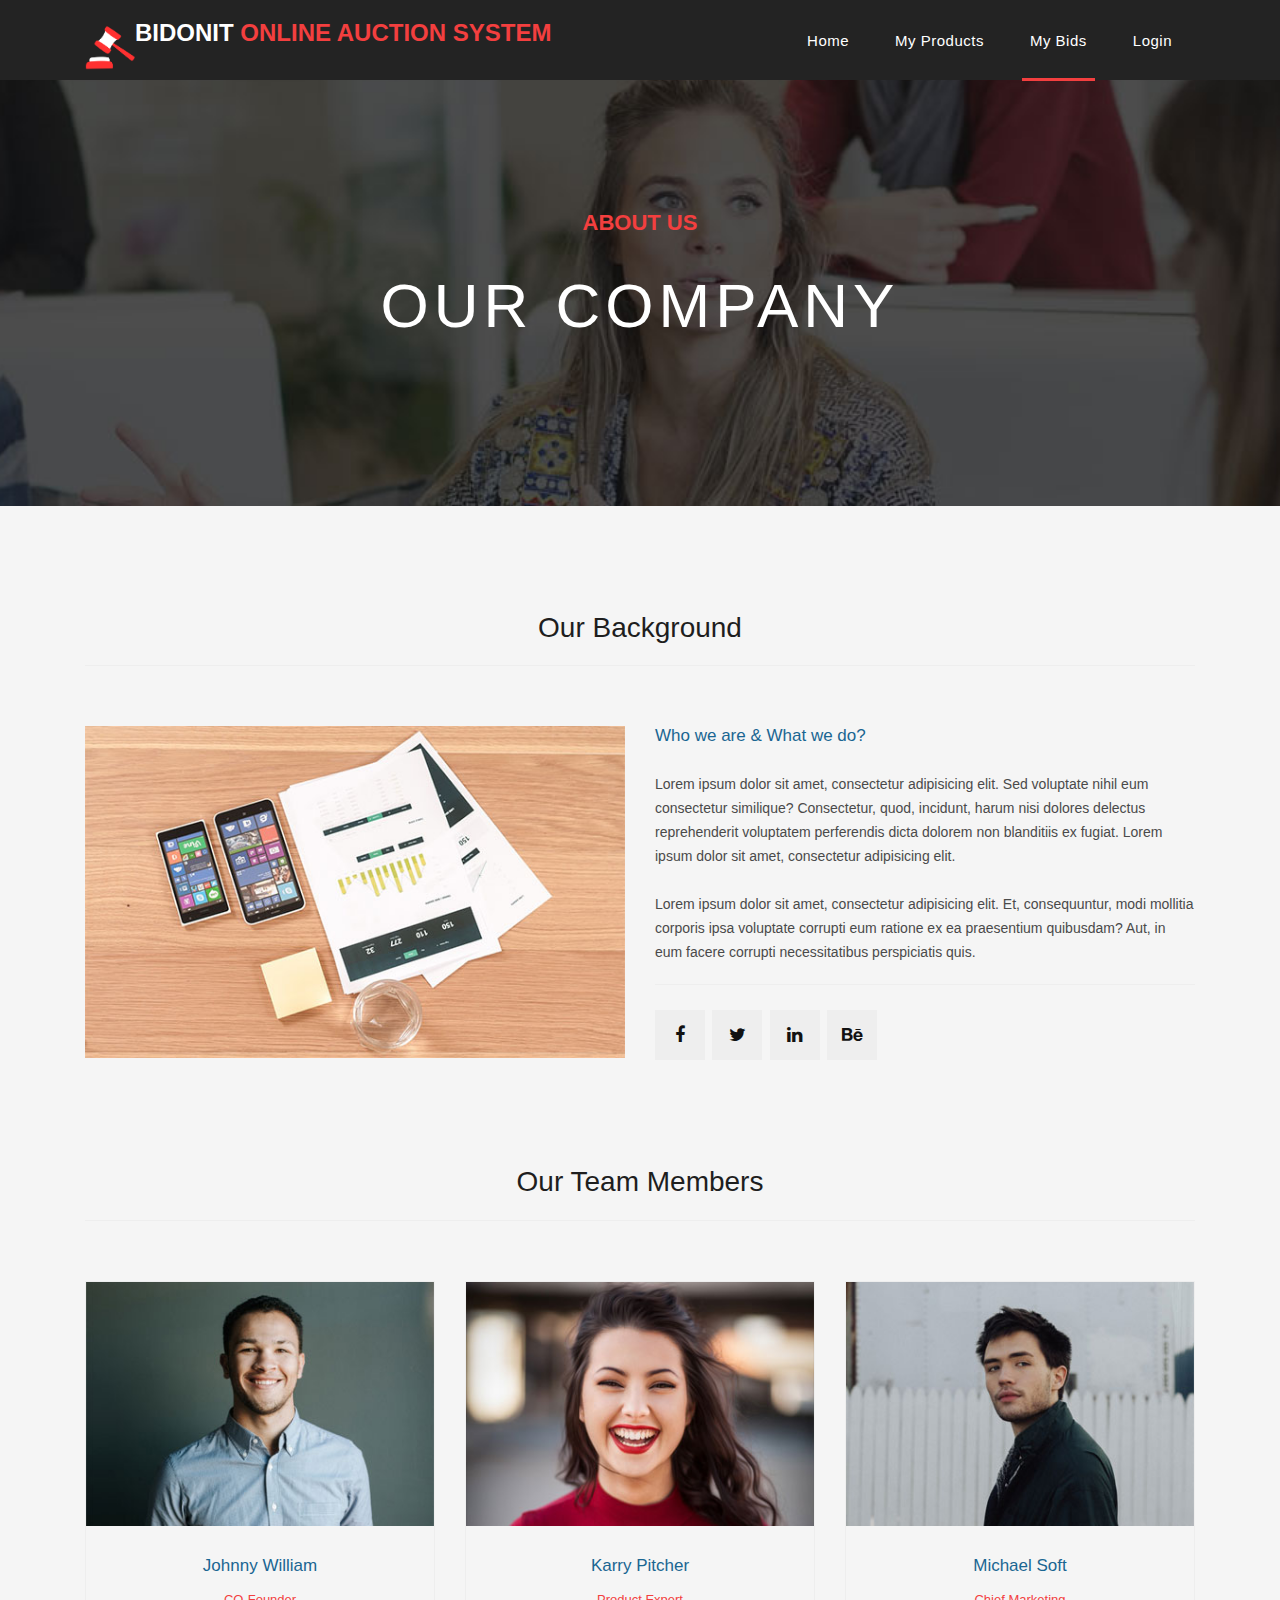
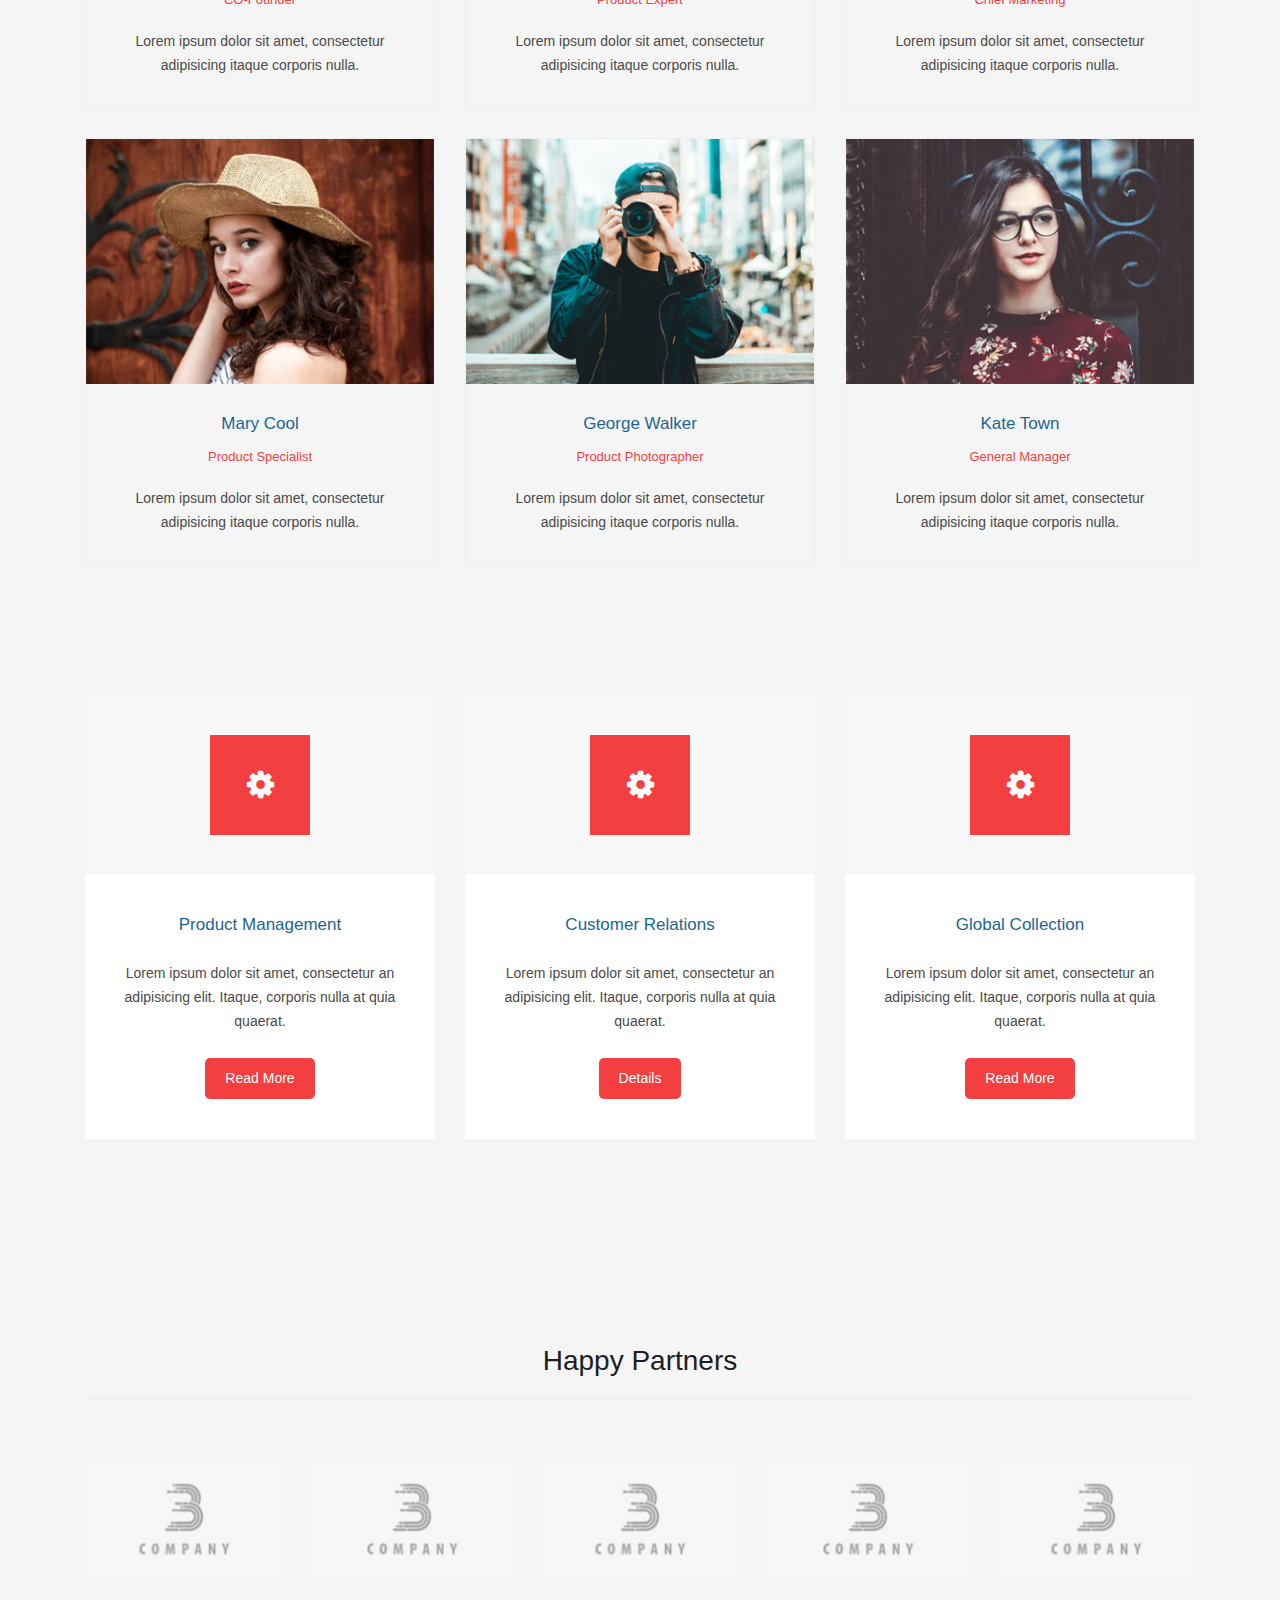
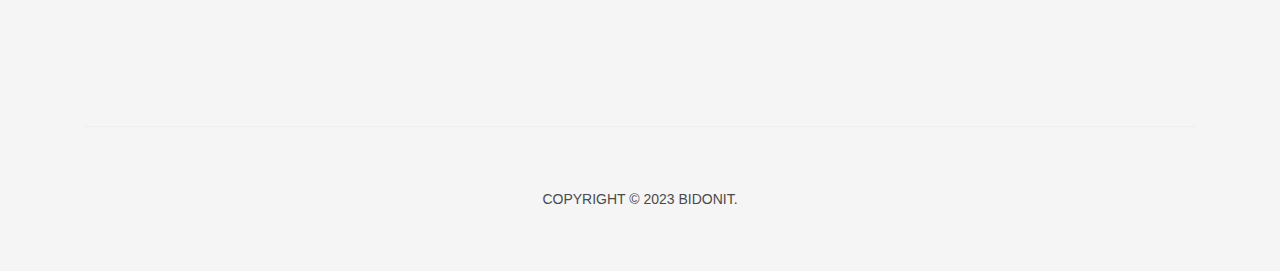
<file: bids.html>
<!DOCTYPE html>
<html lang="en">

  <head>

    <meta charset="utf-8">
    <meta name="viewport" content="width=device-width, initial-scale=1, shrink-to-fit=no">
    <meta name="description" content="">
    <meta name="author" content="">
    <link href="https://fonts.googleapis.com/css?family=Poppins:100,200,300,400,500,600,700,800,900&display=swap" rel="stylesheet">

    <title>Bidonit - Online Auction System</title>

    <!-- Bootstrap core CSS -->
    <link href="vendor/bootstrap/css/bootstrap.min.css" rel="stylesheet">
<!--

TemplateMo 546 Sixteen Clothing

https://templatemo.com/tm-546-sixteen-clothing

-->

    <!-- Additional CSS Files -->
    <link rel="stylesheet" href="assets/css/fontawesome.css">
    <link rel="stylesheet" href="assets/css/templatemo-sixteen.css">
    <link rel="stylesheet" href="assets/css/owl.css">

  </head>

  <body>

    <!-- ***** Preloader Start ***** -->
    <div id="preloader">
        <div class="jumper">
            <div></div>
            <div></div>
            <div></div>
        </div>
    </div>  
    <!-- ***** Preloader End ***** -->

    <!-- Header -->
    <header class="">
      <nav class="navbar navbar-expand-lg">
        <div class="container">    <img src="./assets//images/bidonit_logo.png" alt="" width="50" height="50"> </img>
          <a class="navbar-brand" href="index.html"><h2>Bidonit <em>Online Auction System</em></h2></a>
          <button class="navbar-toggler" type="button" data-toggle="collapse" data-target="#navbarResponsive" aria-controls="navbarResponsive" aria-expanded="false" aria-label="Toggle navigation">
            <span class="navbar-toggler-icon"></span>
          </button>
          <div class="collapse navbar-collapse" id="navbarResponsive">
            <ul class="navbar-nav ml-auto">
              <li class="nav-item">
                <a class="nav-link" href="index.html">Home
                  <span class="sr-only">(current)</span>
                </a>
              </li> 
              <li class="nav-item">
                <a class="nav-link" href="products.html">My Products</a>
              </li>
              <li class="nav-item active">
                <a class="nav-link" href="bids.html">My Bids</a>
              </li>
              <li class="nav-item">
                <a class="nav-link" href="login.html">Login</a>
              </li>
            </ul>
          </div>
        </div>
      </nav>
    </header>

    <!-- Page Content -->
    <div class="page-heading about-heading header-text">
      <div class="container">
        <div class="row">
          <div class="col-md-12">
            <div class="text-content">
              <h4>about us</h4>
              <h2>our company</h2>
            </div>
          </div>
        </div>
      </div>
    </div>


    <div class="best-features about-features">
      <div class="container">
        <div class="row">
          <div class="col-md-12">
            <div class="section-heading">
              <h2>Our Background</h2>
            </div>
          </div>
          <div class="col-md-6">
            <div class="right-image">
              <img src="assets/images/feature-image.jpg" alt="">
            </div>
          </div>
          <div class="col-md-6">
            <div class="left-content">
              <h4>Who we are &amp; What we do?</h4>
              <p>Lorem ipsum dolor sit amet, consectetur adipisicing elit. Sed voluptate nihil eum consectetur similique? Consectetur, quod, incidunt, harum nisi dolores delectus reprehenderit voluptatem perferendis dicta dolorem non blanditiis ex fugiat. Lorem ipsum dolor sit amet, consectetur adipisicing elit.<br><br>Lorem ipsum dolor sit amet, consectetur adipisicing elit. Et, consequuntur, modi mollitia corporis ipsa voluptate corrupti eum ratione ex ea praesentium quibusdam? Aut, in eum facere corrupti necessitatibus perspiciatis quis.</p>
              <ul class="social-icons">
                <li><a href="#"><i class="fa fa-facebook"></i></a></li>
                <li><a href="#"><i class="fa fa-twitter"></i></a></li>
                <li><a href="#"><i class="fa fa-linkedin"></i></a></li>
                <li><a href="#"><i class="fa fa-behance"></i></a></li>
              </ul>
            </div>
          </div>
        </div>
      </div>
    </div>

    
    <div class="team-members">
      <div class="container">
        <div class="row">
          <div class="col-md-12">
            <div class="section-heading">
              <h2>Our Team Members</h2>
            </div>
          </div>
          <div class="col-md-4">
            <div class="team-member">
              <div class="thumb-container">
                <img src="assets/images/team_01.jpg" alt="">
                <div class="hover-effect">
                  <div class="hover-content">
                    <ul class="social-icons">
                      <li><a href="#"><i class="fa fa-facebook"></i></a></li>
                      <li><a href="#"><i class="fa fa-twitter"></i></a></li>
                      <li><a href="#"><i class="fa fa-linkedin"></i></a></li>
                      <li><a href="#"><i class="fa fa-behance"></i></a></li>
                    </ul>
                  </div>
                </div>
              </div>
              <div class="down-content">
                <h4>Johnny William</h4>
                <span>CO-Founder</span>
                <p>Lorem ipsum dolor sit amet, consectetur adipisicing itaque corporis nulla.</p>
              </div>
            </div>
          </div>
          <div class="col-md-4">
            <div class="team-member">
              <div class="thumb-container">
                <img src="assets/images/team_02.jpg" alt="">
                <div class="hover-effect">
                  <div class="hover-content">
                    <ul class="social-icons">
                      <li><a href="#"><i class="fa fa-facebook"></i></a></li>
                      <li><a href="#"><i class="fa fa-twitter"></i></a></li>
                      <li><a href="#"><i class="fa fa-linkedin"></i></a></li>
                      <li><a href="#"><i class="fa fa-behance"></i></a></li>
                    </ul>
                  </div>
                </div>
              </div>
              <div class="down-content">
                <h4>Karry Pitcher</h4>
                <span>Product Expert</span>
                <p>Lorem ipsum dolor sit amet, consectetur adipisicing itaque corporis nulla.</p>
              </div>
            </div>
          </div>
          <div class="col-md-4">
            <div class="team-member">
              <div class="thumb-container">
                <img src="assets/images/team_03.jpg" alt="">
                <div class="hover-effect">
                  <div class="hover-content">
                    <ul class="social-icons">
                      <li><a href="#"><i class="fa fa-facebook"></i></a></li>
                      <li><a href="#"><i class="fa fa-twitter"></i></a></li>
                      <li><a href="#"><i class="fa fa-linkedin"></i></a></li>
                      <li><a href="#"><i class="fa fa-behance"></i></a></li>
                    </ul>
                  </div>
                </div>
              </div>
              <div class="down-content">
                <h4>Michael Soft</h4>
                <span>Chief Marketing</span>
                <p>Lorem ipsum dolor sit amet, consectetur adipisicing itaque corporis nulla.</p>
              </div>
            </div>
          </div>
          <div class="col-md-4">
            <div class="team-member">
              <div class="thumb-container">
                <img src="assets/images/team_04.jpg" alt="">
                <div class="hover-effect">
                  <div class="hover-content">
                    <ul class="social-icons">
                      <li><a href="#"><i class="fa fa-facebook"></i></a></li>
                      <li><a href="#"><i class="fa fa-twitter"></i></a></li>
                      <li><a href="#"><i class="fa fa-linkedin"></i></a></li>
                      <li><a href="#"><i class="fa fa-behance"></i></a></li>
                    </ul>
                  </div>
                </div>
              </div>
              <div class="down-content">
                <h4>Mary Cool</h4>
                <span>Product Specialist</span>
                <p>Lorem ipsum dolor sit amet, consectetur adipisicing itaque corporis nulla.</p>
              </div>
            </div>
          </div>
          <div class="col-md-4">
            <div class="team-member">
              <div class="thumb-container">
                <img src="assets/images/team_05.jpg" alt="">
                <div class="hover-effect">
                  <div class="hover-content">
                    <ul class="social-icons">
                      <li><a href="#"><i class="fa fa-facebook"></i></a></li>
                      <li><a href="#"><i class="fa fa-twitter"></i></a></li>
                      <li><a href="#"><i class="fa fa-linkedin"></i></a></li>
                      <li><a href="#"><i class="fa fa-behance"></i></a></li>
                    </ul>
                  </div>
                </div>
              </div>
              <div class="down-content">
                <h4>George Walker</h4>
                <span>Product Photographer</span>
                <p>Lorem ipsum dolor sit amet, consectetur adipisicing itaque corporis nulla.</p>
              </div>
            </div>
          </div>
          <div class="col-md-4">
            <div class="team-member">
              <div class="thumb-container">
                <img src="assets/images/team_06.jpg" alt="">
                <div class="hover-effect">
                  <div class="hover-content">
                    <ul class="social-icons">
                      <li><a href="#"><i class="fa fa-facebook"></i></a></li>
                      <li><a href="#"><i class="fa fa-twitter"></i></a></li>
                      <li><a href="#"><i class="fa fa-linkedin"></i></a></li>
                      <li><a href="#"><i class="fa fa-behance"></i></a></li>
                    </ul>
                  </div>
                </div>
              </div>
              <div class="down-content">
                <h4>Kate Town</h4>
                <span>General Manager</span>
                <p>Lorem ipsum dolor sit amet, consectetur adipisicing itaque corporis nulla.</p>
              </div>
            </div>
          </div>
        </div>
      </div>
    </div>


    <div class="services">
      <div class="container">
        <div class="row">
          <div class="col-md-4">
            <div class="service-item">
              <div class="icon">
                <i class="fa fa-gear"></i>
              </div>
              <div class="down-content">
                <h4>Product Management</h4>
                <p>Lorem ipsum dolor sit amet, consectetur an adipisicing elit. Itaque, corporis nulla at quia quaerat.</p>
                <a href="#" class="filled-button">Read More</a>
              </div>
            </div>
          </div>
          <div class="col-md-4">
            <div class="service-item">
              <div class="icon">
                <i class="fa fa-gear"></i>
              </div>
              <div class="down-content">
                <h4>Customer Relations</h4>
                <p>Lorem ipsum dolor sit amet, consectetur an adipisicing elit. Itaque, corporis nulla at quia quaerat.</p>
                <a href="#" class="filled-button">Details</a>
              </div>
            </div>
          </div>
          <div class="col-md-4">
            <div class="service-item">
              <div class="icon">
                <i class="fa fa-gear"></i>
              </div>
              <div class="down-content">
                <h4>Global Collection</h4>
                <p>Lorem ipsum dolor sit amet, consectetur an adipisicing elit. Itaque, corporis nulla at quia quaerat.</p>
                <a href="#" class="filled-button">Read More</a>
              </div>
            </div>
          </div>
        </div>
      </div>
    </div>


    <div class="happy-clients">
      <div class="container">
        <div class="row">
          <div class="col-md-12">
            <div class="section-heading">
              <h2>Happy Partners</h2>
            </div>
          </div>
          <div class="col-md-12">
            <div class="owl-clients owl-carousel">
              <div class="client-item">
                <img src="assets/images/client-01.png" alt="1">
              </div>
              
              <div class="client-item">
                <img src="assets/images/client-01.png" alt="2">
              </div>
              
              <div class="client-item">
                <img src="assets/images/client-01.png" alt="3">
              </div>
              
              <div class="client-item">
                <img src="assets/images/client-01.png" alt="4">
              </div>
              
              <div class="client-item">
                <img src="assets/images/client-01.png" alt="5">
              </div>
              
              <div class="client-item">
                <img src="assets/images/client-01.png" alt="6">
              </div>
            </div>
          </div>
        </div>
      </div>
    </div>

    
    <footer>
      <div class="container">
        <div class="row">
          <div class="col-md-12">
            <div class="inner-content">
              <p>Copyright &copy; 2023 Bidonit.</p>
            </div>
          </div>
        </div>
      </div>
    </footer>


    <!-- Bootstrap core JavaScript -->
    <script src="vendor/jquery/jquery.min.js"></script>
    <script src="vendor/bootstrap/js/bootstrap.bundle.min.js"></script>


    <!-- Additional Scripts -->
    <script src="assets/js/custom.js"></script>
    <script src="assets/js/owl.js"></script>
    <script src="assets/js/slick.js"></script>
    <script src="assets/js/isotope.js"></script>
    <script src="assets/js/accordions.js"></script>


    <script language = "text/Javascript"> 
      cleared[0] = cleared[1] = cleared[2] = 0; //set a cleared flag for each field
      function clearField(t){                   //declaring the array outside of the
      if(! cleared[t.id]){                      // function makes it static and global
          cleared[t.id] = 1;  // you could use true and false, but that's more typing
          t.value='';         // with more chance of typos
          t.style.color='#fff';
          }
      }
    </script>


  </body>

</html>
</file>
<file: assets/css/templatemo-sixteen.css>
/*

TemplateMo 546 Sixteen Clothing

https://templatemo.com/tm-546-sixteen-clothing

*/
body {
  font-family: 'Poppins', sans-serif;
  overflow-x: hidden;
  text-rendering: optimizeLegibility;
  -webkit-font-smoothing: antialiased;
  -moz-osx-font-smoothing: grayscale;
}
p {
	margin-bottom: 0px;
	font-size: 14px;
	font-weight: 300;
	color: #4a4a4a;
	line-height: 24px;
}
a {
	text-decoration: none!important;
}
ul {
	padding: 0;
	margin: 0;
	list-style: none;
}

h1,h2,h3,h4,h5,h6 {
	margin: 0px;
}

ul.social-icons li {
	display: inline-block;
	margin-right: 3px;
}

ul.social-icons li:last-child {
	margin-right: 0px;
}

ul.social-icons li a {
	width: 50px;
	height: 50px;
	display: inline-block;
	line-height: 50px;
	background-color: #eee;
	color: #121212;
	font-size: 18px;
	text-align: center;
	transition: all .3s;
}

ul.social-icons li a:hover {
	background-color: #f33f3f;
	color: #fff;
}

a.filled-button {
	background-color: #f33f3f;
	color: #fff;
	font-size: 14px;
	text-transform: capitalize;
	font-weight: 300;
	padding: 10px 20px;
	border-radius: 5px;
	display: inline-block;
	transition: all 0.3s;
}

a.filled-button:hover {
	background-color: #121212;
	color: #fff;
}

.section-heading {
	text-align: left;
	margin-bottom: 60px;
	border-bottom: 1px solid #eee;
}

.section-heading h2 {
	font-size: 28px;
	font-weight: 400;
	color: #1e1e1e;
	margin-bottom: 15px;
}

.products-heading {
	background-image: url(../images/products-heading.jpg);
}

.about-heading {
	background-image: url(../images/about-heading.jpg);
}

.contact-heading {
	background-image: url(../images/contact-heading.jpg);
}

.page-heading {
	padding: 210px 0px 130px 0px;
	text-align: center;
	background-position: center center;
	background-repeat: no-repeat;
	background-size: cover;
}

.page-heading .text-content h4 {
	color: #f33f3f;
	font-size: 22px;
	text-transform: uppercase;
	font-weight: 700;
	margin-bottom: 15px;
}

.page-heading .text-content h2 {
	color: #fff;
	font-size: 62px;
	text-transform: uppercase;
	letter-spacing: 5px;
}

#preloader {
  overflow: hidden;
  background: #f33f3f;
  left: 0;
  right: 0;
  top: 0;
  bottom: 0;
  position: fixed;
  z-index: 9999999;
  color: #fff;
}

#preloader .jumper {
  left: 0;
  top: 0;
  right: 0;
  bottom: 0;
  display: block;
  position: absolute;
  margin: auto;
  width: 50px;
  height: 50px;
}

#preloader .jumper > div {
  background-color: #fff;
  width: 10px;
  height: 10px;
  border-radius: 100%;
  -webkit-animation-fill-mode: both;
  animation-fill-mode: both;
  position: absolute;
  opacity: 0;
  width: 50px;
  height: 50px;
  -webkit-animation: jumper 1s 0s linear infinite;
  animation: jumper 1s 0s linear infinite;
}

#preloader .jumper > div:nth-child(2) {
  -webkit-animation-delay: 0.33333s;
  animation-delay: 0.33333s;
}

#preloader .jumper > div:nth-child(3) {
  -webkit-animation-delay: 0.66666s;
  animation-delay: 0.66666s;
}

@-webkit-keyframes jumper {
  0% {
    opacity: 0;
    -webkit-transform: scale(0);
    transform: scale(0);
  }
  5% {
    opacity: 1;
  }
  100% {
    -webkit-transform: scale(1);
    transform: scale(1);
    opacity: 0;
  }
}

@keyframes jumper {
  0% {
    opacity: 0;
    -webkit-transform: scale(0);
    transform: scale(0);
  }
  5% {
    opacity: 1;
  }
  100% {
    opacity: 0;
  }
}


/* Header Style */
header {
	position: absolute;
	z-index: 99999;
	width: 100%;
	height: 80px;
	background-color: #232323;
	-webkit-transition: all 0.3s ease-in-out 0s;
    -moz-transition: all 0.3s ease-in-out 0s;
    -o-transition: all 0.3s ease-in-out 0s;
    transition: all 0.3s ease-in-out 0s;
}
header .navbar {
	padding: 17px 0px;
}
.background-header .navbar {
	padding: 17px 0px;
}
.background-header {
	top: 0;
	position: fixed;
	background-color: #fff!important;
	box-shadow: 0px 1px 10px rgba(0,0,0,0.1);
}
.background-header .navbar-brand h2 {
	color: #121212!important;
}
.background-header .navbar-nav a.nav-link {
	color: #1e1e1e!important;
}
.background-header .navbar-nav .nav-link:hover,
.background-header .navbar-nav .active>.nav-link,
.background-header .navbar-nav .nav-link.active,
.background-header .navbar-nav .nav-link.show,
.background-header .navbar-nav .show>.nav-link {
	color: #f33f3f!important;
}
.navbar .navbar-brand {
	float: 	left;
	margin-top: -12px;
	outline: none;
}
.navbar .navbar-brand h2 {
	color: #fff;
	text-transform: uppercase;
	font-size: 24px;
	font-weight: 700;
	-webkit-transition: all .3s ease 0s;
    -moz-transition: all .3s ease 0s;
    -o-transition: all .3s ease 0s;
    transition: all .3s ease 0s;
}
.navbar .navbar-brand h2 em {
	font-style: normal;
	color: #f33f3f;
}
#navbarResponsive {
	z-index: 999;
}
.navbar-collapse {
	text-align: center;
}
.navbar .navbar-nav .nav-item {
	margin: 0px 15px;
}
.navbar .navbar-nav a.nav-link {
	text-transform: capitalize;
	font-size: 15px;
	font-weight: 500;
	letter-spacing: 0.5px;
	color: #fff;
	transition: all 0.5s;
	margin-top: 5px;
}
.navbar .navbar-nav .nav-link:hover,
.navbar .navbar-nav .active>.nav-link,
.navbar .navbar-nav .nav-link.active,
.navbar .navbar-nav .nav-link.show,
.navbar .navbar-nav .show>.nav-link {
	color: #fff;
	padding-bottom: 25px;
	border-bottom: 3px solid #f33f3f;
}
.navbar .navbar-toggler-icon {
	background-image: none;
}
.navbar .navbar-toggler {
	border-color: #fff;
	background-color: #fff;	
	height: 36px;
	outline: none;
	border-radius: 0px;
	position: absolute;
	right: 30px;
	top: 20px;
}
.navbar .navbar-toggler-icon:after {
	content: '\f0c9';
	color: #f33f3f;
	font-size: 18px;
	line-height: 26px;
	font-family: 'FontAwesome';
}



/* Banner Style */
.banner {
	position: relative;
	text-align: center;
	padding-top: 80px;
}

.banner-item-01 {
	padding: 300px 0px;
	background-image: url(../images/slide_01.jpg);
	background-size: cover;
	background-repeat: no-repeat;
	background-position: center center;
}

.banner-item-02 {
	padding: 300px 0px;
	background-image: url(../images/slide_02.jpg);
	background-size: cover;
	background-repeat: no-repeat;
	background-position: center center;
}

.banner-item-03 {
	padding: 300px 0px;
	background-image: url(../images/slide_03.jpg);
	background-size: cover;
	background-repeat: no-repeat;
	background-position: center center;
}

.banner .banner-item {
	max-height: 600px;
}

.banner .text-content {
	position: absolute;
	top: 50%;
	transform: translateY(-50%);
	text-align: center;
	width: 100%;
}

.banner .text-content h4 {
	color: #f33f3f;
	font-size: 22px;
	text-transform: uppercase;
	font-weight: 700;
	margin-bottom: 15px;
}

.banner .text-content h2 {
	color: #fff;
	font-size: 62px;
	text-transform: uppercase;
	letter-spacing: 5px;
}

.owl-banner .owl-dots .owl-dot {
  border-radius: 3px;
}
.owl-banner .owl-dots {
    display: -webkit-box;
    display: -webkit-flex;
    display: -ms-flexbox;
    display: flex;
    -ms-flex-pack: center;
    -webkit-justify-content: center;
    justify-content: center;
    position: absolute;
    left: 50%;
    transform: translateX(-50%);
    bottom: 30px;
}
.owl-banner .owl-dots .owl-dot {
    width: 10px;
    height: 10px;
    border-radius: 50%;
    margin: 0 10px;
    background-color: #fff;
    opacity: 0.5;
}
.owl-banner .owl-dots .owl-dot:focus {
    outline: none
}
.owl-banner .owl-dots .owl-dot.active {
    background-color: #fff;
    opacity: 1;
}



/* Latest Produtcs */

.latest-products {
	margin-top: 100px;
}

.latest-products .section-heading a {
	float: right;
	margin-top: -35px;
	text-transform: uppercase;
	font-size: 13px;
	font-weight: 700;
	color: #f33f3f;
}

.product-item {
	border: 1px solid #eee;
	margin-bottom: 30px;
}

.product-item .down-content {
	padding: 30px;
	position: relative;
}

.product-item img {
	width: 100%;
	overflow: hidden;
}

.product-item .down-content h4 {
	font-size: 17px;
	color: #1a6692;
	margin-bottom: 20px;
}

.product-item .down-content h6 {
	position: absolute;
	top: 30px;
	right: 30px;
	font-size: 18px;
	color: #121212;
}

.product-item .down-content p {
	margin-bottom: 20px;
}

.product-item .down-content ul li {
	display: inline-block;
}

.product-item .down-content ul li i {
	color: #f33f3f;
	font-size: 14px;
}

.product-item .down-content span {
	position: absolute;
	right: 30px;
	bottom: 30px;
	font-size: 13px;
	color: #f33f3f;
	font-weight: 500;
}




/* Best Features */

.about-features {
	margin-top: 100px!important;
}

.about-features p {
	border-bottom: 1px solid #eee;
	padding-bottom: 20px;
}

.about-features .container .row {
	padding-bottom: 0px!important;
	border-bottom: none!important;
}

.best-features {
	margin-top: 50px;
}

.best-features .container .row {
	border-bottom: 1px solid #eee;
	padding-bottom: 60px;
}

.best-features img {
	width: 100%;
	overflow: hidden;
}

.best-features h4 {
	font-size: 17px;
	color: #1a6692;
	margin-bottom: 20px;
}

.best-features ul.featured-list li {
	display: block;
	margin-bottom: 10px;
}

.best-features p {
	margin-bottom: 25px;
}

.best-features ul.featured-list li a {
	font-size: 14px;
	color: #4a4a4a;
	font-weight: 300;
	transition: all .3s;
	position: relative;
	padding-left: 13px;
}

.best-features ul.featured-list li a:before {
	content: '';
	width: 5px;
	height: 5px;
	display: inline-block;
	background-color: #4a4a4a;
	position: absolute;
	left: 0;
	transition: all .3s;
	top: 8px;
}

.best-features ul.featured-list li a:hover {
	color: #f33f3f;
}

.best-features ul.featured-list li a:hover::before {
	background-color: #f33f3f;
}

.best-features .filled-button {
	margin-top: 20px;
}





/* Call To Action */

.call-to-action .inner-content {
	margin-top: 60px;
	padding: 30px;
	background-color: #f7f7f7;
	border-radius: 5px;
}

.call-to-action .inner-content h4 {
	font-size: 17px;
	color: #1a6692;
	margin-bottom: 15px;
}

.call-to-action .inner-content em {
	font-style: normal;
	font-weight: 700;
}

.call-to-action .inner-content .col-md-4 {
	text-align: right;
}

.call-to-action .inner-content .filled-button {
	margin-top: 12px;
}




/* Footer */

footer {
	text-align: center;
}

footer .inner-content {
	border-top: 1px solid #eee;
	margin-top: 60px;
	padding: 60px 0px;
}

footer .inner-content p {
	text-transform: uppercase;
}

footer .inner-content p a {
	color: #f33f3f;
	margin-left: 3px;
}




/* Product Page */

.products {
	margin-top: 100px;
}

.products .filters {
	text-align: center;
	border-bottom: 1px solid #eee;
	padding-bottom: 10px;
	margin-bottom: 60px;
}

.products .filters li {
	text-transform: uppercase;
	font-size: 13px;
	font-weight: 700;
	color: #121212;
	display: inline-block;
	margin: 0px 10px;
	transition: all .3s;
	cursor: pointer;
}

.products .filters ul li.active,
.products .filters ul li:hover {
  color: #f33f3f;
}

.products ul.pages {
	margin-top: 30px;
	text-align: center;
}

.products ul.pages li {
	display: inline-block;
	margin: 0px 2px;
}

.products ul.pages li a {
	width: 44px;
	height: 44px;
	display: inline-block;
	line-height: 42px;
	border: 1px solid #eee;
	font-size: 15px;
	font-weight: 700;
	color: #121212;
	transition: all .3s;
}

.products ul.pages li a:hover,
.products ul.pages li.active a {
	background-color: #f33f3f;
	border-color: #f33f3f;
	color: #fff;
}



/* Team Members */

.team-members {
	margin-top: 100px;
}

.team-member {
	border: 1px solid #eee;
	margin-bottom: 30px;
}

.team-member img {
	width: 100%;
	overflow: hidden;
}

.team-member .down-content {
	padding: 30px;
	text-align: center;
}

.team-member .thumb-container {
	position: relative;
}

.team-member .thumb-container .hover-effect {
	position: absolute;
	background-color: rgba(243,63,63,0.9);
	top: 0;
	left: 0;
	width: 100%;
	height: 100%;
	opacity: 0;
	visibility: hidden;
	transition: all .5s;
}

.team-member .thumb-container .hover-effect .hover-content {
	position: absolute;
	display: inline-block;
	width: 100%;
	text-align: center;
	top: 50%;
	transform: translateY(-50%);
}

.team-member .thumb-container .hover-effect .hover-content ul.social-icons li a:hover {
	background-color: #fff;
	color: #f33f3f;
}

.team-member:hover .hover-effect {
	visibility: visible;
	opacity: 1;
}

.team-member .down-content h4 {
	font-size: 17px;
	color: #1a6692;
	margin-bottom: 8px;
}

.team-member .down-content span {
	display: block;
	font-size: 13px;
	color: #f33f3f;
	font-weight: 500;
	margin-bottom: 20px;
}




/* Services */

.services {
	background-image: url(../images/services-bg.jpg);
	background-position: center center;
	background-repeat: no-repeat;
	background-size: cover;
	background-attachment: fixed;
	padding: 100px 0px;
}

.services .service-item {
	text-align: center;
}

.services .service-item .icon {
	background-color: #f7f7f7;
	padding: 40px;
}

.services .service-item .icon i {
	width: 100px;
	height: 100px;
	display: inline-block;
	text-align: center;
	line-height: 100px;
	background-color: #f33f3f;
	color: #fff;
	font-size: 32px;
}

.services .service-item .down-content {
	background-color: #fff;
	padding: 40px 30px;
}

.services .service-item .down-content h4 {
	font-size: 17px;
	color: #1a6692;
	margin-bottom: 20px;
}

.services .service-item .down-content p {
	margin-bottom: 25px;
}




/* Clients */

.happy-clients {
	margin-top: 100px;
	margin-bottom: 40px;
}

.happy-clients .client-item img {
	max-width: 100%;
	overflow: hidden;
	transition: all .3s;
	cursor: pointer;
}

.happy-clients .client-item img:hover {
	opacity: 0.8;
}




/* Find Us */

.find-us {
	margin-top: 100px;
}

.find-us p {
	border-bottom: 1px solid #eee;
	padding-bottom: 30px;
	margin-bottom: 30px;
}

.find-us h4 {
	font-size: 17px;
	color: #1a6692;
	margin-bottom: 20px;
}

.find-us .left-content {
	margin-left: 30px;
}



/* Send Message */

.send-message {
	margin-top: 100px;
}

.contact-form input {
	font-size: 14px;
	width: 100%;
	height: 44px;
	display: inline-block;
	line-height: 42px;
	border: 1px solid #eee;
	border-radius: 0px;
	margin-bottom: 30px;
}

.contact-form input:focus {
	box-shadow: none;
	border: 1px solid #eee;
}

.contact-form textarea {
	font-size: 14px;
	width: 100%;
	min-width: 100%;
	min-height: 120px;
	height: 120px;
	max-height: 180px;
	border: 1px solid #eee;
	border-radius: 0px;
	margin-bottom: 30px;
}

.contact-form textarea:focus {
	box-shadow: none;
	border: 1px solid #eee;
}

.contact-form button.filled-button {
	background-color: #f33f3f;
	color: #fff;
	font-size: 14px;
	text-transform: capitalize;
	font-weight: 300;
	padding: 10px 20px;
	border-radius: 5px;
	display: inline-block;
	transition: all 0.3s;
	border: none;
	outline: none;
	cursor: pointer;
}

.contact-form button.filled-button:hover {
	background-color: #121212;
	color: #fff;
}

.accordion {
	margin-left: 30px;
}

.accordion a {
	cursor: pointer;
	font-size: 17px;
	color: #1a6692!important;
	margin-bottom: 20px;
	transition: all .3s;
}

.accordion a:hover {
	color: #f33f3f!important;
}

.accordion a.active {
  color: #f33f3f!important;
}

.accordion li .content {
  display: none;
  margin-top: 10px;
}

.accordion li:first-child {
	border-top: 1px solid #eee;
}

.accordion li {
	border-bottom: 1px solid #eee;
	padding: 15px 0px;
}

/* Responsive Style */
@media (max-width: 768px) {
	.banner .text-content {
		width: 90%;
		margin-left: 5%;
	}
	.banner .text-content h4 {
		font-size: 22px;
	}

	.banner .text-content h2 {
		font-size: 36px;
		letter-spacing: 0.5px;
	}
	.banner-item-01,
	.banner-item-02,
	.banner-item-03 {
		padding: 180px 0px;
	}
	.page-heading .text-content h4 {
		font-size: 22px;
	}

	.page-heading .text-content h2 {
		font-size: 36px;
		letter-spacing: 0.5px;
	}
	.latest-products .section-heading a {
		float: none;
		margin-top: 0px;
		display: block;
		margin-bottom: 20px;
	}
	.product-item .down-content h4 {
		margin-bottom: 20px!important;
	}
	.product-item .down-content h6 {
		position: absolute!important;
		top: 30px!important;
		right: 30px!important;
	}
	.product-item .down-content span {
		position: absolute!important;
		right: 30px!important;
		bottom: 30px!important;
	}
	.best-features .left-content {
		margin-bottom: 30px;
	}
	.call-to-action .inner-content {
		text-align: center;
	}
	.call-to-action .inner-content .filled-button {
		text-align: center;
		width: 100%;
		margin-top: 20px;
	}
	.about-features img {
		margin-bottom: 30px;
	}
	.service-item {
		margin-bottom: 30px;
	}
	.find-us #map {
		margin-bottom: 30px;
	}
	.find-us .left-content {
		margin-left: 0px;
	}
	.send-message .accordion {
		margin-top: 30px;
		margin-left: 0px;
	}
}

@media (max-width: 992px) {
	.navbar .navbar-brand {
		position: absolute;
		left: 30px;
		top: 32px;
	}
	.navbar .navbar-brand {
		width: auto;
	}
	.navbar:after {
		display: none;
	}
	#navbarResponsive {
	    z-index: 99999;
	    position: absolute;
	    top: 80px;
	    left: 0;
	    width: 100%;
	    text-align: center;
	    background-color: #fff;
	    box-shadow: 0px 10px 10px rgba(0,0,0,0.1);
	}
	.navbar .navbar-nav .nav-item {
		border-bottom: 1px solid #eee;
	}
	.navbar .navbar-nav .nav-item:last-child {
		border-bottom: none;
	}
	.navbar .navbar-nav a.nav-link {
		padding: 15px 0px;
		color: #1e1e1e!important;
	}
	.navbar .navbar-nav .nav-link:hover,
	.navbar .navbar-nav .active>.nav-link,
	.navbar .navbar-nav .nav-link.active,
	.navbar .navbar-nav .nav-link.show,
	.navbar .navbar-nav .show>.nav-link {
		color: #f33f3f!important;
		border-bottom: none!important;
		padding-bottom: 15px;
	}
	.product-item .down-content h4 {
		margin-bottom: 10px;
	}
	.product-item .down-content h6 {
		position: relative;
		top: 0;
		right: 0;
		margin-bottom: 20px;
	}
	.product-item .down-content span {
		position: relative;
		right: 0;
		bottom: 0;
	}
}

.picZoomer{
	position: relative;
    /*margin-left: 40px;
    padding: 15px;*/
}
.picZoomer-pic-wp{
	position: relative;
	overflow: hidden;
    text-align: center;
}
.picZoomer-pic-wp:hover .picZoomer-cursor{
	display: block;
}
.picZoomer-zoom-pic{
	position: absolute;
	top: 0;
	left: 0;
}
.picZoomer-pic{
	width: 0%;
	height: 0%;
}
.picZoomer-zoom-wp{
	display: none;
	position: absolute;
	z-index: 999;
	overflow: hidden;
    border:1px solid transparent;
    height: 460px;
    margin-top: -19px;
}
.picZoomer-cursor{
	display: none;
	cursor: crosshair;
	width: 100px;
	height: 100px;
	position: absolute;
	top: 0;
	left: 0;
	border-radius: 50%;
	border: 1px solid transparent;
	background-color: rgba(0,0,0,.1);
}
.picZoomCursor-ico{
	width: 23px;
	height: 23px;
	position: absolute;
	top: 40px;
	left: 40px;
	background: url(../images/more-info.jpg) left top no-repeat;
}

.my_img {
    vertical-align: middle;
    position: absolute;
    top: 0;
    bottom: 0;
    margin: auto;
    height: 100%;
}
.piclist li{
    display: inline-block;
    width: 90px;
    height: 114px;
    border: 1px solid #eee;
}
.piclist li img{
    width: 97%;
    height: auto;
}

/* custom style */
.picZoomer-pic-wp,
.picZoomer-zoom-wp{
    border: 1px solid transparent;
}



.section-bg {
    background-color: #fff1e0;
}
section {
    padding: 60px 0;
}
.row-sm .col-md-6 {
    padding-left: 5px;
    padding-right: 5px;
}

/*===pic-Zoom===*/
._boxzoom .zoom-thumb {
    width: 90px;
    display: inline-block;
    vertical-align: top;
    margin-top: 0px;
}
._boxzoom .zoom-thumb ul.piclist {
    padding-left: 0px;
    top: 0px;
}
._boxzoom ._product-images {
    width: 80%;
    display: inline-block;
}
._boxzoom ._product-images .picZoomer {
    width: 100%;
}
._boxzoom ._product-images .picZoomer .picZoomer-pic-wp img {
    left: 0px;
}
._boxzoom ._product-images .picZoomer img.my_img {
    width: 100%;
}
.piclist li img {
    height:100px;
    object-fit:cover;
}

/*======products-details=====*/
._product-detail-content {
    background: #fff;
    padding: 15px;
    border: 1px solid lightgray;
}
._product-detail-content p._p-name {
    color: black;
    font-size: 20px;
    border-bottom: 1px solid lightgray;
    padding-bottom: 12px;
}
.p-list span {
    margin-right: 15px;
}
.p-list span.price {
    font-size: 25px;
    color: #318234;
}
._p-qty > span {
    color: black;
    margin-right: 15px;
    font-weight: 500;
}
._p-qty .value-button {
    display: inline-flex;
    border: 0px solid #ddd;
    margin: 0px;
    width: 30px;
    height: 35px;
    justify-content: center;
    align-items: center;
    background: #fd7f34;
    -webkit-touch-callout: none;
    -webkit-user-select: none;
    -khtml-user-select: none;
    -moz-user-select: none;
    -ms-user-select: none;
    user-select: none;
    color: #fff;
}

._p-qty .value-button {
    border: 0px solid #fe0000;
    height: 35px;
    font-size: 20px;
    font-weight: bold;
}
._p-qty input#number {
    text-align: center;
    border: none;
    border-top: 1px solid #fe0000;
    border-bottom: 1px solid #fe0000;
    margin: 0px;
    width: 50px;
    height: 35px;
    font-size: 14px;
    box-sizing: border-box;
}
._p-add-cart {
    margin-left: 0px;
    margin-bottom: 15px;
}
.p-list {
    margin-bottom: 10px;
}
._p-features > span {
    display: block;
    font-size: 16px;
    color: #000;
    font-weight: 500;
}
._p-add-cart .buy-btn {
    background-color: #fd7f34;
    color: #fff;
}
._p-add-cart .btn {
    text-transform: capitalize;
    padding: 6px 20px;
    /* width: 200px; */
    border-radius: 52px;
}
._p-add-cart .btn {
    margin: 0px 8px;
}

/*=========Recent-post==========*/
.title_bx h3.title {
    font-size: 22px;
    text-transform: capitalize;
    position: relative;
    color: #fd7f34;
    font-weight: 700;
    line-height: 1.2em;
}
.title_bx h3.title:before {
    content: "";
    height: 2px;
    width: 20%;
    position: absolute;
    left: 0px;
    z-index: 1;
    top: 40px;
    background-color: #fd7f34;
}
.title_bx h3.title:after {
    content: "";
    height: 2px;
    width: 100%;
    position: absolute;
    left: 0px;
    top: 40px;
    background-color: #ffc107;
}
.common_wd .owl-nav .owl-prev, .common_wd .owl-nav .owl-next {
    background-color: #fd7f34 !important;
    display: block;
    height: 30px;
    width: 30px;
    text-align: center;
    border-radius: 0px !important;
}
.owl-nav .owl-next {
    right:-10px;
}
.owl-nav .owl-prev, .owl-nav .owl-next {
    top:50%;
    position: absolute;
}
.common_wd .owl-nav .owl-prev i, .common_wd .owl-nav .owl-next i {
    color: #fff;
    font-size: 14px !important;
    position: relative;
    top: -1px;
}
.common_wd .owl-nav {
    position: absolute;
    top: -21%;
    right: 4px;
    width: 65px;
}
.owl-nav .owl-prev i, .owl-nav .owl-next i {
    left: 0px;
}
._p-qty .decrease_ {
    position: relative;
    right: -5px;
    top: 3px;
}

._p-qty .increase_ {
    position: relative;
    top: 3px;
    left: -5px;
}
/*========box========*/
.sq_box {
    padding-bottom: 5px;
    border-bottom: solid 2px #fd7f34;
    background-color: #fff;
    text-align: center;
    padding: 15px 10px;
    margin-bottom: 20px;
    border-radius: 4px;
}
.item .sq_box span.wishlist {
    right: 5px !important;
}
.sq_box span.wishlist {
    position: absolute;
    top: 10px;
    right: 20px;
}
.sq_box span {
    font-size: 14px;
    font-weight: 600;
    margin: 0px 10px;
}
.sq_box span.wishlist i {
    color: #adb5bd;
    font-size: 20px;
}
.sq_box h4 {
    font-size: 18px;
    text-align: center;
    font-weight: 500;
    color: #343a40;
    margin-top: 10px;
    margin-bottom: 10px !important;
}
.sq_box .price-box {
    margin-bottom: 15px !important;
}
.sq_box .btn {
    border-radius: 50px;
    padding: 5px 13px;
    font-size: 15px;
    color: #fff;
    background-color: #fd7f34;
    font-weight: 600;
}
.sq_box .price-box span.price {
    text-decoration: line-through;
    color: #6c757d;
}
.sq_box span {
    font-size: 14px;
    font-weight: 600;
    margin: 0px 10px;
}
.sq_box .price-box span.offer-price {
    color:#28a745;
}
.sq_box img {
    object-fit: cover;
    height: 150px !important;
    margin-top: 20px;
}
.sq_box span.wishlist i:hover {
    color: #fd7f34;
}

.fifty-chars {
    width: 35ch;
    overflow: hidden;
    white-space: nowrap;
    text-overflow: ellipsis;
}

.field-icon {
	float: right;
	margin-left: -25px;
	position: relative;
	z-index: 2;
  }
  

  *{
	margin: 0;
	padding: 0;
	box-sizing: border-box;
  }
  body{
	background-color: #f5f5f5;
	font-family: Arial, Helvetica, sans-serif;
  }
  .wrapper{
	background-color: #fff;
	width: 500px;
	padding: 25px;
	margin: 25px auto 0;
	box-shadow: 0px 0px 20px rgba(0,0,0,0.5);
  }
  .wrapper h2{
	background-color: #fcfcfc;
	color: #fe0000;
	font-size: 24px;
	padding: 10px;
	margin-bottom: 20px;
	text-align: center;
	border: 1px dotted #333;
  }
  h4{
	padding-bottom: 5px;
	color: #000000;
  }
  .input-group{
	margin-bottom: 8px;
	width: 100%;
	position: relative;
	display: flex;
	flex-direction: row;
	padding: 5px 0;
  }
  .input-box{
	width: 100%;
	margin-right: 12px;
	position: relative;
  }
  .input-box:last-child{
	margin-right: 0;
  }
  .name{
	padding: 14px 10px 14px 50px;
	width: 100%;
	background-color: #fcfcfc;
	border: 1px solid #00000033;
	outline: none;
	letter-spacing: 1px;
	transition: 0.3s;
	border-radius: 3px;
	color: #333;
  }
  .name:focus, .dob:focus{
	-webkit-box-shadow:0 0 2px 1px #fe0000;
	-moz-box-shadow:0 0 2px 1px #fe0000;
	box-shadow: 0 0 2px 1px #fe0000;
	border: 1px solid #fe0000;
  }
  .input-box .icon{
	width: 48px;
	display: flex;
	justify-content: center;
	align-items: center;
	position: absolute;
	top: 0px;
	left: 0px;
	bottom: 0px;
	color: #333;
	background-color: #f1f1f1;
	border-radius: 2px 0 0 2px;
	transition: 0.3s;
	font-size: 20px;
	pointer-events: none;
	border: 1px solid #00000033;
	border-right: none;
  }
  .name:focus + .icon{
	background-color: #fe0000;
	color: #fff;
	border-right: 1px solid #fe0000;
	border: none;
	transition: 1s;
  }
  .dob{
	width: 30%;
	padding: 14px;
	text-align: center;
	background-color: #fcfcfc;
	transition: 0.3s;
	outline: none;
	border: 1px solid #c0bfbf;
	border-radius: 3px;
  }
  .radio{
	display: none;
  }
  .input-box label{
	width: 50%;
	padding: 13px;
	background-color: #fcfcfc;
	display: inline-block;
	float: left;
	text-align: center;
	border: 1px solid #c0bfbf;
  }
  .input-box label:first-of-type{
	border-top-left-radius: 3px;
	border-bottom-left-radius: 3px;
	border-right: none;
  }
  .input-box label:last-of-type{
	border-top-right-radius: 3px;
	border-bottom-right-radius: 3px;
  }
  .radio:checked + label{
	background-color: #fe0000;
	color: #fff;
	transition: 0.5s;
  }
  .input-box select{
	display: inline-block;
	width: 50%;
	padding: 12px;
	background-color: #fcfcfc;
	float: left;
	text-align: center;
	font-size: 16px;
	outline: none;
	border: 1px solid #c0bfbf;
	cursor: pointer;
	transition: all 0.2s ease;
  }
  .input-box select:focus{
	background-color: #fe0000;
	color: #fff;
	text-align: center;
  }
  button{
	width: 100%;
	background: transparent;
	border: none;
	background: #fe0000;
	color: #fff;
	padding: 15px;
	border-radius: 4px;
	font-size: 16px;
	transition: all 0.35s ease;
  }
  button:hover{
	cursor: pointer;
	background: #000000;
  }

  @import url(https://fonts.googleapis.com/css?family=Open+Sans:400,700);
* {
  -webkit-box-sizing: border-box;
  box-sizing: border-box;
}

body {
  color: #545454;
  font-family: "Open Sans", sans-serif;
}

.wrapper {
  margin: 0 auto;
  max-width: 960px;
  width: 100%;
}

.master {
  display: -webkit-box;
  display: -ms-flexbox;
  display: flex;
  -webkit-box-orient: vertical;
  -webkit-box-direction: normal;
  -ms-flex-direction: column;
  flex-direction: column;
  -webkit-box-pack: start;
  -ms-flex-pack: start;
  justify-content: flex-start;
  -webkit-box-align: center;
  -ms-flex-align: center;
  align-items: center;
  padding-top: 40px;
}

h1 {
  font-size: 20px;
  margin-bottom: 20px;
}

h2 {
  line-height: 160%;
  margin-bottom: 20px;
  text-align: center;
}

.rating-component {
  display: -webkit-box;
  display: -ms-flexbox;
  display: flex;
  -webkit-box-orient: vertical;
  -webkit-box-direction: normal;
  -ms-flex-direction: column;
  flex-direction: column;
  -webkit-box-pack: center;
  -ms-flex-pack: center;
  justify-content: center;
  margin-bottom: 10px;
}

.rating-component .status-msg {
  margin-bottom: 10px;
  text-align: center;
}

.rating-component .status-msg strong {
  display: block;
  font-weight: bold;
  margin-bottom: 10px;
}

.rating-component .stars-box {
  -ms-flex-item-align: center;
  align-self: center;
  margin-bottom: 15px;
}

.rating-component .stars-box .star {
  color: #ccc;
  cursor: pointer;
}

.rating-component .stars-box .star.hover {
  color: #ff5a49;
}

.rating-component .stars-box .star.selected {
  color: #ff5a49;
}

.feedback-tags {
  min-height: 119px;
}

.feedback-tags .tags-container {
  display: none;
}

.feedback-tags .tags-container .question-tag {
  text-align: center;
  margin-bottom: 40px;
}

.feedback-tags .tags-box {
  display: -webkit-box;
  display: -ms-flexbox;
  text-align: center;
  display: flex;
  -webkit-box-pack: center;
  -ms-flex-pack: center;
  justify-content: center;
  -webkit-box-orient: horizontal;
  -webkit-box-direction: normal;
  -ms-flex-direction: row;
  flex-direction: row;
  -ms-flex-wrap: wrap;
  flex-wrap: wrap;
}

.feedback-tags .tags-container .make-compliment {
  padding-bottom: 20px;
}

.feedback-tags .tags-container .make-compliment .compliment-container {
  -webkit-box-align: center;
  -ms-flex-align: center;
  align-items: center;
  color: #000;
  display: -webkit-box;
  display: -ms-flexbox;
  display: flex;
  -webkit-box-orient: vertical;
  -webkit-box-direction: normal;
  -ms-flex-direction: column;
  flex-direction: column;
  -webkit-box-pack: center;
  -ms-flex-pack: center;
  justify-content: center;
}

.feedback-tags
  .tags-container
  .make-compliment
  .compliment-container
  .fa-smile-wink {
  color: #ff5a49;
  cursor: pointer;
  font-size: 40px;
  margin-top: 15px;
  -webkit-animation-name: compliment;
  animation-name: compliment;
  -webkit-animation-duration: 2s;
  animation-duration: 2s;
  -webkit-animation-iteration-count: 1;
  animation-iteration-count: 1;
}

.feedback-tags
  .tags-container
  .make-compliment
  .compliment-container
  .list-of-compliment {
  display: none;
  margin-top: 15px;
}

.feedback-tags .tag {
  border: 1px solid #ff5a49;
  border-radius: 5px;
  color: #ff5a49;
  cursor: pointer;
  margin-bottom: 10px;
  margin-left: 10px;
  padding: 10px;
}

.feedback-tags .tag.choosed {
  background-color: #ff5a49;
  color: #fff;
}

.list-of-compliment ul {
  display: -webkit-box;
  display: -ms-flexbox;
  display: flex;
  -webkit-box-orient: horizontal;
  -webkit-box-direction: normal;
  -ms-flex-direction: row;
  flex-direction: row;
  -ms-flex-wrap: wrap;
  flex-wrap: wrap;
  -webkit-box-pack: center;
  -ms-flex-pack: center;
  justify-content: center;
}

.list-of-compliment ul li {
  -webkit-box-align: center;
  -ms-flex-align: center;
  align-items: center;
  cursor: pointer;
  display: -webkit-box;
  display: -ms-flexbox;
  display: flex;
  -webkit-box-orient: vertical;
  -webkit-box-direction: normal;
  -ms-flex-direction: column;
  flex-direction: column;
  -webkit-box-pack: center;
  -ms-flex-pack: center;
  justify-content: center;
  margin-bottom: 10px;
  margin-left: 20px;
  min-width: 90px;
}

.list-of-compliment ul li:first-child {
  margin-left: 0;
}

.list-of-compliment ul li .icon-compliment {
  -webkit-box-align: center;
  -ms-flex-align: center;
  align-items: center;
  border: 2px solid #ff5a49;
  border-radius: 50%;
  display: -webkit-box;
  display: -ms-flexbox;
  display: flex;
  -webkit-box-orient: vertical;
  -webkit-box-direction: normal;
  -ms-flex-direction: column;
  flex-direction: column;
  -webkit-box-pack: center;
  -ms-flex-pack: center;
  justify-content: center;
  height: 70px;
  margin-bottom: 15px;
  overflow: hidden;
  padding: 0 10px;
  -webkit-transition: 0.5s;
  transition: 0.5s;
  width: 70px;
}

.list-of-compliment ul li .icon-compliment i {
  color: #ff5a49;
  font-size: 30px;
  -webkit-transition: 0.5s;
  transition: 0.5s;
}

.list-of-compliment ul li.actived .icon-compliment {
  background-color: #ff5a49;
  -webkit-transition: 0.5s;
  transition: 0.5s;
}

.list-of-compliment ul li.actived .icon-compliment i {
  color: #fff;
  -webkit-transition: 0.5s;
  transition: 0.5s;
}

.button-box .done {
  background-color: #ff5a49;
  border: 1px solid #ff5a49;
  border-radius: 3px;
  color: #fff;
  cursor: pointer;
  display: none;
  min-width: 100px;
  padding: 10px;
}

.button-box .done:disabled,
.button-box .done[disabled] {
  border: 1px solid #ff9b95;
  background-color: #ff9b95;
  color: #fff;
  cursor: initial;
}

.submited-box {
  display: none;
  padding: 20px;
}

.submited-box .loader,
.submited-box .success-message {
  display: none;
}

.submited-box .loader {
  border: 5px solid transparent;
  border-top: 5px solid #4dc7b7;
  border-bottom: 5px solid #ff5a49;
  border-radius: 50%;
  width: 60px;
  height: 60px;
  -webkit-animation: spin 0.8s linear infinite;
  animation: spin 0.8s linear infinite;
}

@-webkit-keyframes compliment {
  1% {
    -webkit-transform: rotate(0deg);
    transform: rotate(0deg);
  }

  25% {
    -webkit-transform: rotate(-30deg);
    transform: rotate(-30deg);
  }

  50% {
    -webkit-transform: rotate(30deg);
    transform: rotate(30deg);
  }

  75% {
    -webkit-transform: rotate(-30deg);
    transform: rotate(-30deg);
  }

  100% {
    -webkit-transform: rotate(0deg);
    transform: rotate(0deg);
  }
}

@keyframes compliment {
  1% {
    -webkit-transform: rotate(0deg);
    transform: rotate(0deg);
  }

  25% {
    -webkit-transform: rotate(-30deg);
    transform: rotate(-30deg);
  }

  50% {
    -webkit-transform: rotate(30deg);
    transform: rotate(30deg);
  }

  75% {
    -webkit-transform: rotate(-30deg);
    transform: rotate(-30deg);
  }

  100% {
    -webkit-transform: rotate(0deg);
    transform: rotate(0deg);
  }
}

@-webkit-keyframes spin {
  0% {
    -webkit-transform: rotate(0deg);
    transform: rotate(0deg);
  }

  100% {
    -webkit-transform: rotate(360deg);
    transform: rotate(360deg);
  }
}

@keyframes spin {
  0% {
    -webkit-transform: rotate(0deg);
    transform: rotate(0deg);
  }

  100% {
    -webkit-transform: rotate(360deg);
    transform: rotate(360deg);
  }
}
  
  /* You just need to get this field - start */
  
  .search-box {
	width: 100%;
	position: relative;
	display: flex;
	  bottom: 0;
	  left: 0;
	  right: 0;
	  margin: auto;
  }
  
  .search-input {
	width: 100%;
	font-family: 'Montserrat', sans-serif;
	font-size: 16px;
	padding: 15px 45px 15px 15px;
	background-color: #eaeaeb;
	color: #6c6c6c;
	border-radius: 6px;
	border:none;
	transition: all .4s;
  }
  
  .search-input:focus {
	border:none;
	outline:none;
	box-shadow: 0 1px 12px #b8c6db;
	-moz-box-shadow: 0 1px 12px #b8c6db;
	-webkit-box-shadow: 0 1px 12px #b8c6db;
  }
  
  .search-btn {
	background-color: black;
	font-size: 18px;
	padding: 6px 9px;
	margin-left:-45px;
	border:none;
	color: #ff5a49;
	transition: all .4s;
	z-index: 10;
	width: 20%;
  }
  
  .search-btn:hover {
	transform: scale(1);
	cursor: pointer;
	color: black;
	background-color: #ff5a49;
  }
  
  .search-btn:focus {
	outline:none;
	color:black;
	background-color: #ff5a49;
  }
  
  /* You just need to get this field - end */
  
  .footer {
	position:fixed;
	bottom:5px;
  }
  
  .footer p {
	font-family: 'Montserrat', sans-serif;
	font-size:12px;
	color:#000;
  }
  
  .footer a {
	color: #fff;
	transition: all .4s;
  }
  
  .footer a:hover {
	color: #eaeaeb;
  }

  .ag-format-container {
	width: 1142px;
	margin: 0 auto;
  }
  
  .ag-courses_box {
	display: -webkit-box;
	display: -ms-flexbox;
	display: flex;
	-webkit-box-align: start;
	-ms-flex-align: start;
	align-items: flex-start;
	-ms-flex-wrap: wrap;
	flex-wrap: wrap;
  
	padding: 50px 0;
  }
  .ag-courses_item {
	-ms-flex-preferred-size: calc(33.33333% - 30px);
	flex-basis: calc(33.33333% - 30px);
  
	margin: 0 15px 30px;
  
	overflow: hidden;
  
	border-radius: 28px;
  }
  .ag-courses-item_link {
	display: block;
	padding: 30px 20px;
	background-color: #121212;
  
	overflow: hidden;
  
	position: relative;
  }
  .ag-courses-item_link:hover,
  .ag-courses-item_link:hover .ag-courses-item_date {
	text-decoration: none;
	color: #FFF;
  }
  .ag-courses-item_link:hover .ag-courses-item_bg {
	-webkit-transform: scale(10);
	-ms-transform: scale(10);
	transform: scale(10);
  }
  .ag-courses-item_title {
	min-height: 87px;
	margin: 0 0 25px;
  
	overflow: hidden;
  
	font-weight: bold;
	font-size: 30px;
	color: #FFF;
  
	z-index: 2;
	position: relative;
  }
  .ag-courses-item_date-box {
	font-size: 18px;
	color: #FFF;
  
	z-index: 2;
	position: relative;
  }
  .ag-courses-item_date {
	font-weight: bold;
	color: #f9b234;
  
	-webkit-transition: color .5s ease;
	-o-transition: color .5s ease;
	transition: color .5s ease
  }
  .ag-courses-item_bg {
	height: 128px;
	width: 128px;
	background-color: #f9b234;
  
	z-index: 1;
	position: absolute;
	top: -75px;
	right: -75px;
  
	border-radius: 50%;
  
	-webkit-transition: all .5s ease;
	-o-transition: all .5s ease;
	transition: all .5s ease;
  }
  .ag-courses_item:nth-child(2n) .ag-courses-item_bg {
	background-color: #3ecd5e;
  }
  .ag-courses_item:nth-child(3n) .ag-courses-item_bg {
	background-color: #e44002;
  }
  .ag-courses_item:nth-child(4n) .ag-courses-item_bg {
	background-color: #952aff;
  }
  .ag-courses_item:nth-child(5n) .ag-courses-item_bg {
	background-color: #cd3e94;
  }
  .ag-courses_item:nth-child(6n) .ag-courses-item_bg {
	background-color: #4c49ea;
  }
  
  
  
  @media only screen and (max-width: 979px) {
	.ag-courses_item {
	  -ms-flex-preferred-size: calc(50% - 30px);
	  flex-basis: calc(50% - 30px);
	}
	.ag-courses-item_title {
	  font-size: 24px;
	}
  }
  
  @media only screen and (max-width: 767px) {
	.ag-format-container {
	  width: 96%;
	}
  
  }
  @media only screen and (max-width: 639px) {
	.ag-courses_item {
	  -ms-flex-preferred-size: 100%;
	  flex-basis: 100%;
	}
	.ag-courses-item_title {
	  min-height: 72px;
	  line-height: 1;
  
	  font-size: 24px;
	}
	.ag-courses-item_link {
	  padding: 22px 40px;
	}
	.ag-courses-item_date-box {
	  font-size: 16px;
	}
  }

  .custom-ol {
    padding: 24px 32px;
    box-shadow: 0 4px 16px -3px rgba(0, 0, 0, 0.25);
    max-width: 500px;
    margin: 24px auto;
    border-radius: 10px;
    font-family: "Roboto", sans-serif;
    color: #073b4c;
}

.custom-ol h2 {
    font-size: 20px;
}

.custom-ol ol {
    margin: 0;
    padding: 0;
    margin-top: 32px;
    list-style: none;
    counter-reset: web-design;
}

.custom-ol ol li {
    margin: 28px 0;
    font-size: 18px;
    display: flex;
    align-items: center;
    transition: all 400ms;
}

.custom-ol ol li:hover {
    background: #ffd166;
}

.custom-ol ol li::before {
    content: counter(web-design);
    counter-increment: web-design;
    margin-right: 24px;
    font-size: 32px;
    font-weight: bold;
    background: #0071a7;
    padding: 8px 16px;
    border-radius: 0 8px 0 8px;
    color: #eee;
    transition: all 400ms;
}

.custom-ol ol li:hover::before {
    background: #073b4c;
    transform: scale(1.2) rotate(-5deg);
}

figure.goOnZoom {
	position: relative;
	width: 500px;
	overflow: hidden;
	  cursor: zoom-in;
	  
  }
  figure.goOnZoom img {
	transition: opacity .5s;
	display: block;
	  width: 100%;
  }   
  figure.goOnZoom img:hover { opacity: 0; }
</file>
